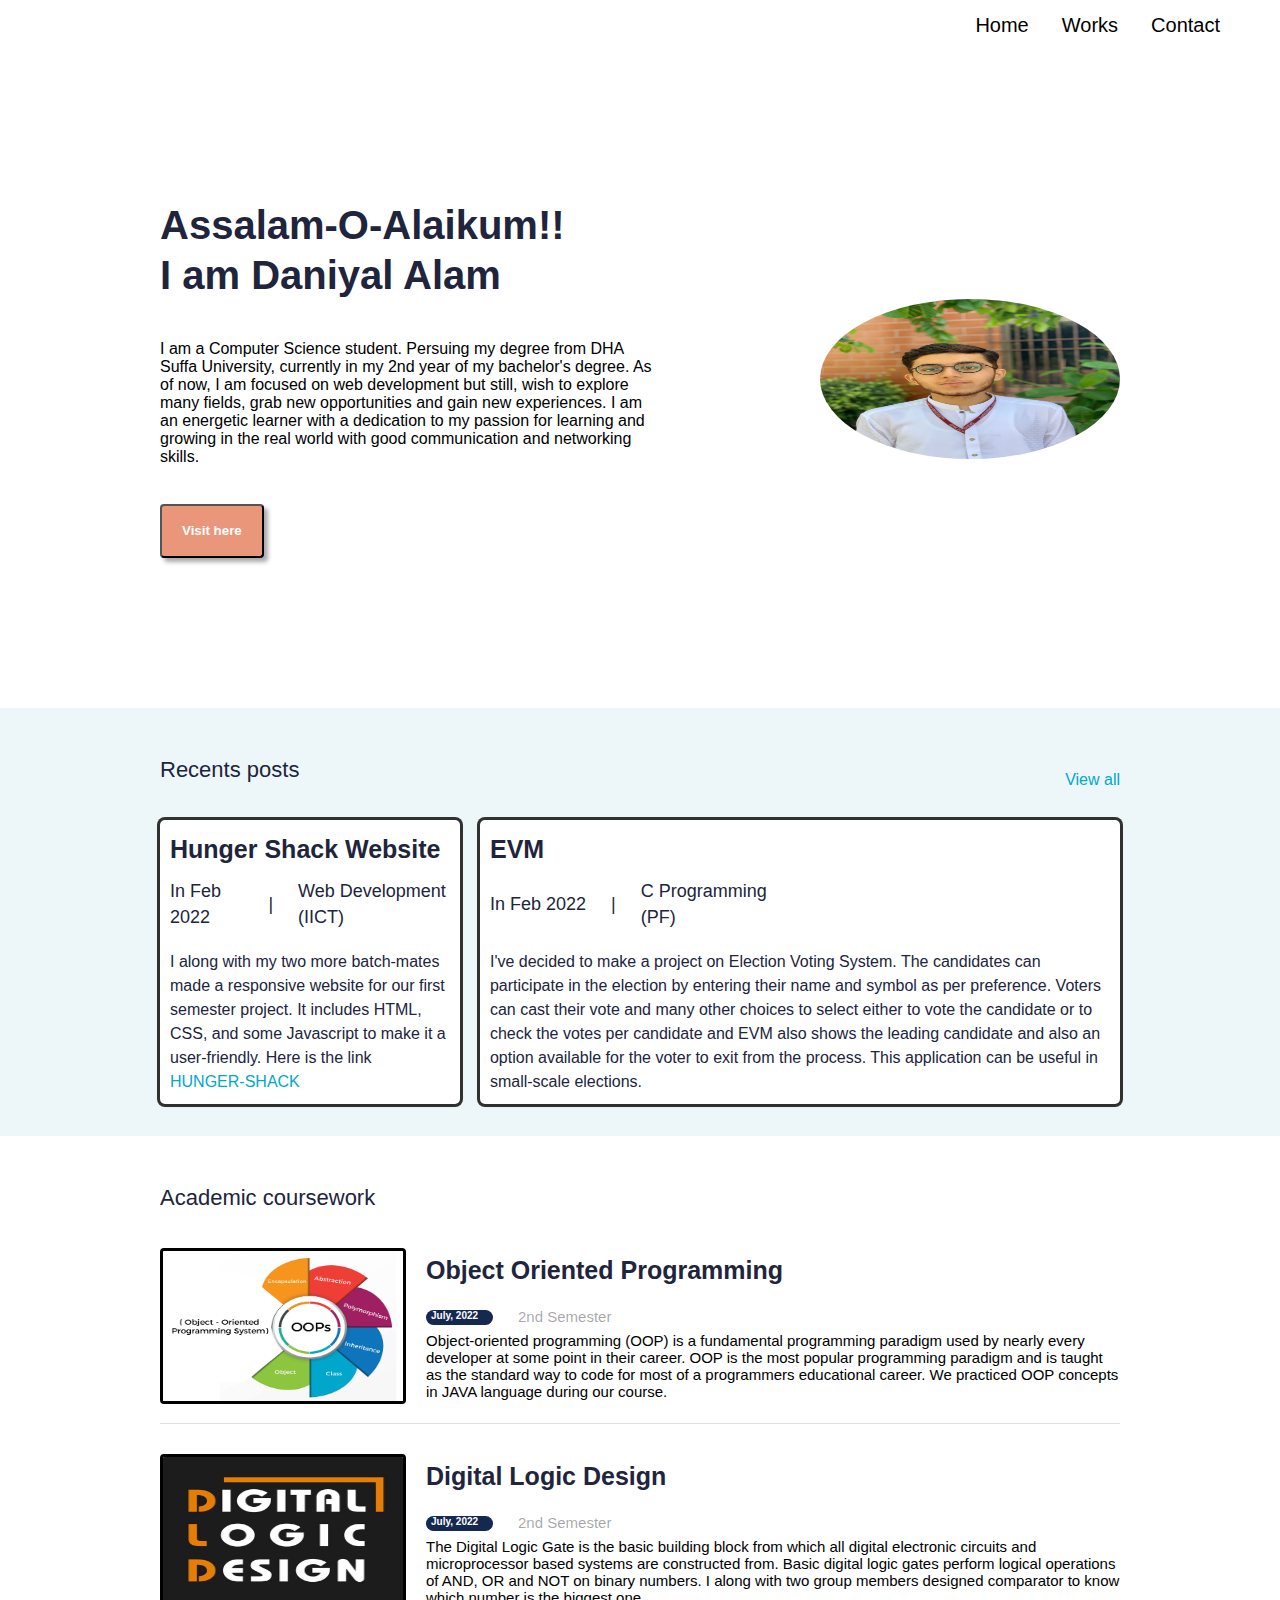
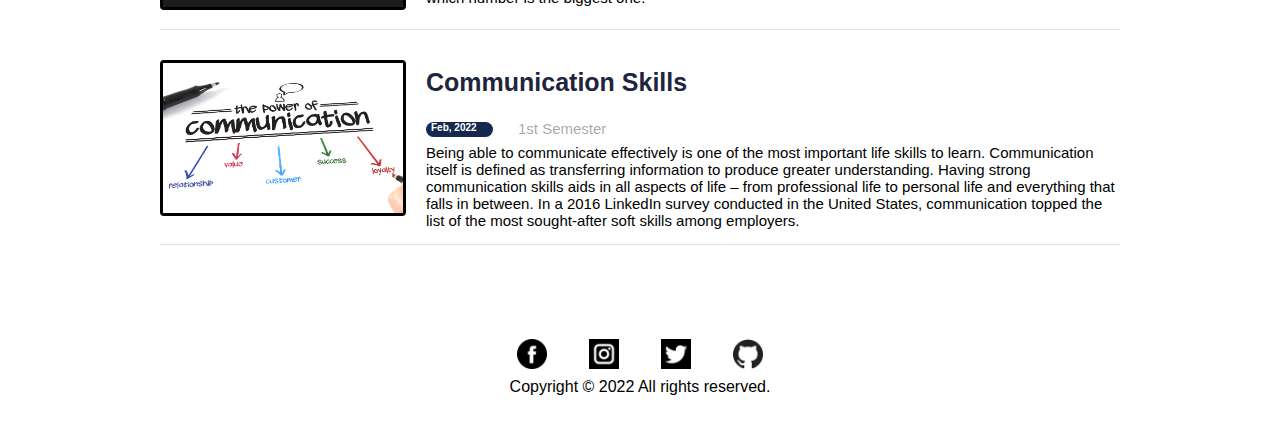
<file: index.html>
<!DOCTYPE html>
<html lang="en">
<head>
    <meta charset="UTF-8">
    <meta http-equiv="X-UA-Compatible" content="IE=edge">
    <meta name="viewport" content="width=device-width, initial-scale=1.0">
    <title>Document</title>
    <link rel="preconnect" href="https://fonts.googleapis.com">
    <link rel="preconnect" href="https://fonts.gstatic.com" crossorigin>
    <!-- <link rel="stylesheet" href="./css/styles.css"> -->
    <!-- Blog -->
    <link rel="stylesheet" href="./css/card-styles.css">
</head>
<body>
    <header>
        <nav>
            <ul>
                <li>
                    <a href="index.html">Home</a>
                </li>
                <li>
                    <a href="#works">Works</a>
                </li>
                <li>
                    <a href="#contact">Contact</a>
                </li>
            </ul>
        </nav>
    </header>

    <section class="hero-section">
        <div class="intro">
            <div class="column-left">
                <h1>Assalam-O-Alaikum!!</h1>
                <h1>I am Daniyal Alam</h1>
                <p>
                        I am a Computer Science student. Persuing my degree from DHA Suffa University, currently in my 2nd year of my bachelor's degree. As of now, I am focused on web development but still, wish to explore many fields, grab new opportunities and gain new experiences. I am an energetic learner with a dedication to my passion for learning and growing in the real world with good communication and networking skills.
                </p>
                <button><a href="https://linkedin.com/comm/mynetwork/discovery-see-all?usecase=PEOPLE_FOLLOWS&followMember=daniyal-alam-8b4a911b6">Visit here</a></button>
            </div>
            <div class="column-right">
                <img src="./images/profile.jpeg" alt="profile" width="300px" height="160px" class="img-pro">
            </div>
        </div>
    </section>

    <section class="posts-section">
        <div class="posts-section-inner">
            <div class="posts-header">
                <h2>Recents posts</h2>
                <a href="index.html">View all</a>
            </div>
            
            <div class="posts" id="works">
                <article class="posts-items">
                    <header><h3 class="recent">Hunger Shack Website</h3></header>
                    <div class="meta"><span>In Feb 2022</span><span>|</span><span>Web Development (IICT)</span></div>
            <p>
                I along with my two more batch-mates made a responsive website for our first semester project. It includes HTML, CSS, and some Javascript to make it a user-friendly. Here is the link <a href="https://daniyal-alam.github.io/IICT-Project-CS211167/">HUNGER-SHACK</a>
            </p>
                </article>
    
                <article class="posts-items">
                    <header><h3 class="recent">EVM</h3></header>
                    <div class="meta"><span>In Feb 2022</span><span>|</span><span>C Programming <br> (PF)</span></div>
            <p>
                I've decided to make a project on Election Voting System. The candidates can participate in the election by entering their name and symbol as per preference. Voters can cast their vote and many other choices to select either to vote the candidate or to check the votes per candidate and EVM also shows the leading candidate and also an option available for the voter to exit from the process. This application can be useful in small-scale elections.
            </p>
                </article>
            </div>
        </div>
    </section>

    <section class="featured-section">
        <div class="featured-section-inner">
            <div class="fs-header">
                <h2>Academic coursework</h2>
            </div>
            <div class="fs-lists">
                <div class="fs-items">
                    <div class="fs-item-left">
                        <img src="./images/OOP.png" alt="OOP" width="240px" height="150" style="border: 3px solid black ; border-radius: 4px;">
                    </div>
                    <div class="fs-item-right">
                        <h3>Object Oriented Programming</h3>
                        <div class="item-meta">
                            <div class="year">July, 2022</div>
                            <div class="course">2nd Semester</div>
                        </div>
                        <div class="discription">
                            <p>Object-oriented programming (OOP) is a fundamental programming paradigm used by nearly every developer at some point in their career. OOP is the most popular programming paradigm and is taught as the standard way to code for most of a programmers educational career. We practiced OOP concepts in JAVA language during our course.</p>
                        </div>
                    </div>
                </div>

                <div class="fs-items">
                    <div class="fs-item-left">
                        <img src="./images/DLD.jpg" alt="DLD" width="240px" height="150" style="border: 3px solid black ; border-radius: 4px;">
                    </div>
                    <div class="fs-item-right">
                        <h3>Digital Logic Design</h3>
                        <div class="item-meta">
                            <div class="year">July, 2022</div>
                            <div class="course">2nd Semester</div>
                        </div>
                        <div class="discription">
                            <p>The Digital Logic Gate is the basic building block from which all digital electronic circuits and microprocessor based systems are constructed from. Basic digital logic gates perform logical operations of AND, OR and NOT on binary numbers. I along with two group members designed comparator to know which number is the biggest one.</p>
                        </div>
                    </div>
                </div>

                <div class="fs-items">
                    <div class="fs-item-left">
                        <img src="./images/COMM.jpg" alt="OOP" width="240px" height="150" style="border: 3px solid black ; border-radius: 4px;">
                    </div>
                    <div class="fs-item-right">
                        <h3>Communication Skills</h3>
                        <div class="item-meta">
                            <div class="year">Feb, 2022</div>
                            <div class="course">1st Semester</div>
                        </div>
                        <div class="discription">
                            <p>Being able to communicate effectively is one of the most important life skills to learn. Communication itself is defined as transferring information to produce greater understanding. Having strong communication skills aids in all aspects of life – from professional life to personal life and everything that falls in between. In a 2016 LinkedIn survey conducted in the United States, communication topped the list of the most sought-after soft skills among employers.</p>
                        </div>
                    </div>
                </div>

                
            </div>
        </div>
    </section>

    <footer class="footers">
        <div class="footer-inner" id="contact">
            <div>
               <a href="#"><img src="./images/facebook.png" alt="fb" class="imag"></a> 
            </div>
            <div>
                <a href="#"><img src="./images/instagram.png" alt="insta" class="imag"></a>
            </div>
            <div>
                <a href="https://twitter.com/Daniyal6429"><img src="./images/twitter.png" alt="twitter" class="imag"></a>
            </div>
            <div>
                <a href="https://github.com/daniyal-alam"><img src="./images/github.png" alt="git" class="imag"></a>
            </div>
        </div>
        <div class="footer-para">
            <p>Copyright &copy; 2022 All rights reserved.</p>
        </div>
    </footer>
    <script type="text/javascript" src="./javascript/java.js"></script>


    <!-- Card Design -->

    <!-- <div class="card">
        
        <div class="card-title">
            Daniyal Alam and Co.
        </div><br>
    
    <div class="card-body">
        <div>Daniyal</div>
        <div>Web Developer and Software Engineer</div>
        <div>daniyal.alam45@gmail.com</div>
        <div>0306-3888365</div>
    </div>
    </div> -->


    <!-- Button practice using margin and padding -->
    <!-- <div>
                <button id="clickity">Click Me</button>
    </div> -->

    <!-- Section is something we divide for different content -->

    <!-- <h1>Blog Posts</h1>

    <article class="blog-item">
        <header><h3 class="recent">UI Interactions of the week</h3></header>
        <div>
            <span class="published-date">In Feb 2019</span> | <span class="category">Lyari, Express</span>
        </div>
        <p>
            Lorem ipsum dolor, sit amet consectetur adipisicing elit. Quisquam, architecto repudiandae quaerat voluptas provident eveniet nihil natus dolore fuga iste, voluptatem recusandae? Magni dolores doloribus aut adipisci accusantium, ab debitis!
        </p>
    </article>

    <article class="blog-item">
        <header><h3 class="recent">UI Interactions of the week</h3></header>
        <div>
            <span class="published-date">In Feb 2019</span> | <span class="category">Lyari, Express</span>
        </div>
        <p>
            Lorem ipsum dolor, sit amet consectetur adipisicing elit. Quisquam, architecto repudiandae quaerat voluptas provident eveniet nihil natus dolore fuga iste, voluptatem recusandae? Magni dolores doloribus aut adipisci accusantium, ab debitis!
        </p>
    </article>

    <article class="blog-item">
        <header><h3 id="thirdHeading">UI Interactions of the week</h3></header>
        <div>
            <span class="published-date">In Feb 2019</span> | <span class="category">Lyari, Express</span>
        </div>
        <p>
            Lorem ipsum dolor, sit amet consectetur adipisicing elit. Quisquam, architecto repudiandae quaerat voluptas provident eveniet nihil natus dolore fuga iste, voluptatem recusandae? Magni dolores doloribus aut adipisci accusantium, ab debitis!
        </p>
    </article> -->

</body>
</html>
</file>
<file: css/styles.css>
html, body{
    font-family: 'Heebo', sans-serif;
    /* text-shadow: 4px 4px 4px #aaa; */
    margin: 0;
    padding: 0;
    background-color: rgb(252, 248, 248);
}
/* 
.recent{
    color: rgb(240, 127, 22);
}

#thirdHeading{
    text-decoration: underline;
    background-color: chartreuse;
} */

.blog-item h3{
    font-weight: 500;
    font-size: 30px;
    line-height: 44px;
    color: #21243D;
} 

.blog-item .published-date{
    color: darkgreen;
}

.blog-item .category{
    color: coral;
}

#clickity{
    background-color: aqua;
    margin: 10px;
    border: 3px solid chartreuse;
    padding: 3px;
}

.card{
    width: auto;
    background-color: rgb(208, 236, 236);
    margin: 30px 60px;
    padding: 30px;
    border-radius: 8px;
    box-shadow: rgba(0, 0, 0, 0.25) 0px 54px 55px, rgba(0, 0, 0, 0.12) 0px -12px 30px, rgba(0, 0, 0, 0.12) 0px 4px 6px, rgba(0, 0, 0, 0.17) 0px 12px 13px, rgba(0, 0, 0, 0.09) 0px -3px 5px;
}

.card .card-title{
    font-size: 20px;
    margin-bottom: 10px;
}

.card .card-body div:nth-child(1){
    font-weight: bold;
}

.card .card-body div:nth-child(2),
.card .card-body div:nth-child(3),
.card .card-body div:nth-child(4){
    color: rgb(51, 44, 44);
    user-select: none;
}
</file>
<file: css/card-styles.css>
html, body{
    font-family: 'Heebo', sans-serif;
    margin: 0;
    padding: 0;
    background-color: #e5e5e5;
    scroll-behavior: smooth;
}

h1, p, h2, h3{
    margin: 0;
}

header nav{
    height: 50px;
    background-color: #fff;
    /* text-align: right; another way*/
    display: flex;
    /* for horizontal we use justify content  */
    justify-content: flex-end;
    padding-right: 60px;
}

header nav ul{
    margin: 0;
    display: flex;
    /* for vertically we can say align items */
    align-items: center;
    gap: 33px; 
}

header nav li{
    list-style: none;
}

header nav li a{
    text-decoration: none;
    font-weight: 500;
    line-height: 1;
    font-size: 20px;
    text-align: right;
    color: black;
    behavior: smooth;
}

/* hero section */

.hero-section{
    background-color: #fff;
    padding: 150px 0;
}

.hero-section .intro{
    max-width: 960px;
    margin: 0 auto;
    display: flex;
    align-items: center;
}

.hero-section .intro .column-left h1{
    font-weight: 600;
    font-size: 40px;
    line-height: 50px;
    color: #21243D;
}

.hero-section .intro .column-left p{
    margin-top: 40px;
}

.hero-section .intro .column-left{
    max-width: 500px;
    user-select: none;
}

.hero-section .intro .column-left button{
    margin-top: 38px;
    border-radius: 4px;
    background-color: darksalmon;
    color: white;
    padding: 10px 20px;
    box-shadow: 4px 4px 4px #aaa;
    text-align: center;
    max-width: fit-content;
    line-height: 30px;
    font-weight: bold;
}

.hero-section .intro .column-left a{
    text-decoration: none;
    color: white;
    font-weight: bolder;
}

.hero-section .intro .column-right{
    display: flex;
    flex: 1;
    justify-content: flex-end;
    align-items: center;
}

.img-pro{
    border-radius: 50%;
}

.posts-section{
    background-color: #EDF7FA;
    padding: 32px 0;
}

.featured-section{
    background-color: #fff;
    padding: 32px 0;
}

.posts-section .posts-section-inner,
.featured-section-inner
{
    max-width: 960px;
    margin: 0 auto;
}

.posts-section .posts-header h2{
    color: #21243D;
    font-weight: 400;
    font-size: 22px;
    line-height: 60px;
    margin-bottom: 20px;
}

.posts-section .posts-section-inner .posts-header{
    display: flex;
    align-items: center;
    justify-content: space-between;
}

.posts-section .posts-section-inner .posts-header a{
    font-size: 16px;
    font-weight: 400;
    line-height: 24px;
    color: #00A8CC;
    text-decoration: none;
}

.posts{
    display: flex;
    gap: 20px;
}

.posts .posts-items{
    background-color: #FFFFFF;
    border-radius: 5px;
    box-shadow: rgba(0, 0, 0, 0.16) 0px 1px 4px, rgb(51, 51, 51) 0px 0px 0px 3px;
    padding: 10px;
}

.posts .posts-items header h3{
    font-weight: 600;
    font-size: 25px;
    color: #21243D;
    line-height: 38px;
    margin-bottom: 10px;
}

.posts .posts-items .meta{
    font-weight: 400;
    font-size: 18px;
    line-height: 26px;
    color: #21243D;
    display: flex;
    align-items: center;
    gap: 25px;
    margin-bottom: 20px;
    user-select: none;
}

.posts .posts-items p{
    font-weight: 400;
    font-size: 16px;
    line-height: 24px;
    color: #21243D;
    user-select: none;
}

.posts .posts-items a{
    text-decoration: none;
    color: #00A8CC;
}

/* Featured Section */
.featured-section .fs-header h2{
    font-weight: 400;
    font-size: 22px;
    line-height: 60px;
    color: #21243D;
    margin-bottom: 20px;
}

.fs-lists .fs-items{
    display: flex;
    gap: 20px;
    border-bottom: 1px solid #E0E0E0;
    padding-bottom: 15px;
    margin-bottom: 30px;
}

.fs-item-right h3{
    font-weight: 700;
    font-size: 25px;
    line-height: 44px;
    color: #21243D;
    margin-bottom: 10px;
}

.fs-item-right .item-meta{
    display: flex;
    gap: 25px;
    align-items: center;
}

.fs-item-right .item-meta .year{
    background-color: #142850;
    border-radius: 16px;
    font-size: 10px;
    color: #fff;
    font-weight: 800;
    width: 62px;
    height: 15px;
    align-items: center;
    padding-left: 5px;
}

.fs-item-right .item-meta .course{
    font-weight: 400;
    font-size: 15px;
    line-height: 30px;
    color: rgba(18, 15, 27, 0.39);
}

.fs-item-right .discription p{
    font-size: 15px;
}

/* footer-section */

.footers{
    padding: 32px 0;
    background-color: #fff;
    flex-direction: column;
    align-items: center;
    justify-content: center;
    display: flex;
}

.footer-inner{
    margin: 0 auto;
    display: flex;
    gap: 42px;
}

.footers .footer-inner .imag{
    width: 30px;
    height: 30px;
}

.footers .footer-para p{
    max-width: 960px;
    margin: 0 auto;
    text-align: center;
    padding-top: 5px;
}

@media all and (max-width: 600px){
    .hero-section .intro{
        flex-direction: column-reverse;
    }
    
    .hero-section .intro .column-right{
        margin-bottom: 30px;
    }

    .hero-section .intro .column-left{
        text-align: center;
        margin: 0 20px;
    }

    .hero-section .column-left button{
        margin: 0 auto;
    }

    .footers .footer-inner img{
        flex-direction: row-reverse;
    }
} 

.mobile-nav {
    width: 100%;
    height: 100%;
    position: fixed;
    top: 0;
    left: 0;
    background-color: rgba(0, 0, 0, 0.85);
  }
  
  .mobile-nav ul {
    padding: 150px 30px;
    display: flex;
    width: 100%;
    flex-direction: column;
    align-items: flex-end;
  }
  
  .mobile-nav ul li {
    padding: 20px 20px;
  }
  
  .mobile-nav ul li a {
    color: white;
    text-align: right;
    font-size: 50px;
  }
  
  .mobile-nav .close-menu-button {
    position: relative;
    top: 30px;
    left: 30px;
    cursor: pointer;
  }
  
  .mobile-nav .close-menu-button:hover {
    opacity: 0.7;
  }
  
  .menu-button img {
    width: 30px;
  }
</file>
